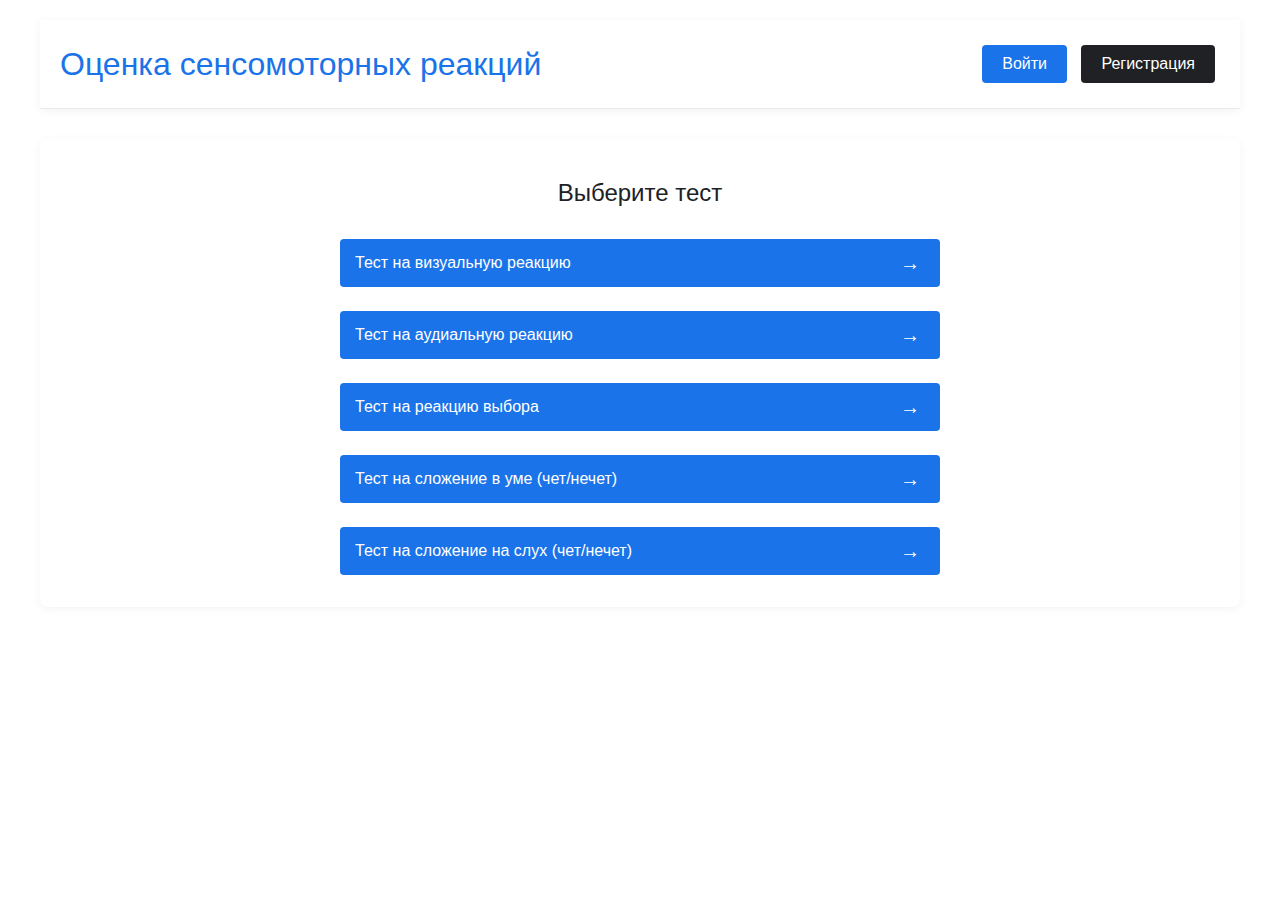
<file: target/sensomotor-tests-1.0-SNAPSHOT/index.html>
<!DOCTYPE html>
<html lang="ru">
<head>
    <meta charset="UTF-8">
    <meta name="viewport" content="width=device-width, initial-scale=1.0">
    <title>Оценка сенсомоторных реакций</title>
    <link rel="stylesheet" href="css/styles.css">
    <link href="https://fonts.googleapis.com/css2?family=Roboto:wght@300;400;500&display=swap" rel="stylesheet">
</head>
<body>
    <div class="container">
        <header>
            <h1>Оценка сенсомоторных реакций</h1>
            <div id="userControls">
                <button id="loginButton">Войти</button>
                <button id="registerButton" style="background-color: #202124;">Регистрация</button>
            </div>
        </header>

        <div id="testSelection">
            <h2>Выберите тест</h2>
            <div class="test-buttons-container">
                <button class="test-button" data-test-type="visual">Тест на визуальную реакцию</button>
                <button class="test-button" data-test-type="audio">Тест на аудиальную реакцию</button>
                <button class="test-button" data-test-type="choice">Тест на реакцию выбора</button>
                <button class="test-button" data-test-type="math">Тест на сложение в уме (чет/нечет)</button>
                <button class="test-button" data-test-type="audioMath">Тест на сложение на слух (чет/нечет)</button>
            </div>
        </div>

        <div id="testArea" class="test-area">
            <!-- Тестовая область будет заполнена динамически -->
        </div>
        <div id="resultsContainer"></div>

        <!-- Модальное окно входа -->
        <div id="loginModal" class="modal">
            <div class="modal-content">
                <h2>Вход в систему</h2>
                <form id="loginForm">
                    <input type="text" name="username" placeholder="Имя пользователя" required>
                    <input type="password" name="password" placeholder="Пароль" required>
                    <button type="submit">Войти</button>
                </form>
            </div>
        </div>

        <!-- Модальное окно регистрации -->
        <div id="registerModal" class="modal">
            <div class="modal-content">
                <h2>Регистрация</h2>
                <form id="registerForm">
                    <input type="text" name="username" placeholder="Имя пользователя" required>
                    <input type="password" name="password" placeholder="Пароль" required>
                    <select name="role" required>
                        <option value="USER">Пользователь</option>
                        <option value="EXPERT">Эксперт</option>
                    </select>
                    <select name="gender" required>
                        <option value="M">Мужской</option>
                        <option value="F">Женский</option>
                    </select>
                    <input type="date" name="birthDate" required>
                    <button type="submit" style="background-color: #202124;">Зарегистрироваться</button>
                </form>
            </div>
        </div>
    </div>

    <script src="js/auth.js"></script>
    <script src="js/tests.js"></script>
</body>
</html>
</file>
<file: target/sensomotor-tests-1.0-SNAPSHOT/css/styles.css>
/* Общие стили */
body {
    font-family: 'Segoe UI', Tahoma, Geneva, Verdana, sans-serif;
    margin: 0;
    padding: 0;
    background-color: #ffffff;
    color: #333;
}

.container {
    max-width: 1200px;
    margin: 0 auto;
    padding: 20px;
}

/* Стили для заголовка */
header {
    background-color: #fff;
    padding: 20px;
    box-shadow: 0 2px 10px rgba(0, 0, 0, 0.05);
    margin-bottom: 30px;
    display: flex;
    justify-content: space-between;
    align-items: center;
    border-bottom: 1px solid #eaeaea;
}

h1 {
    margin: 0;
    color: #1a73e8;
    font-weight: 500;
}

h2 {
    color: #202124;
    font-weight: 500;
}

/* Стили для кнопок */
.button, button {
    background-color: #1a73e8;
    color: white;
    padding: 10px 20px;
    border: none;
    border-radius: 4px;
    cursor: pointer;
    font-size: 16px;
    margin: 5px;
    transition: all 0.2s ease;
}

.button:hover, button:hover {
    background-color: #1765cc;
    box-shadow: 0 1px 3px rgba(0, 0, 0, 0.1);
}

/* Стили для модальных окон */
.modal {
    display: none;
    position: fixed;
    top: 0;
    left: 0;
    width: 100%;
    height: 100%;
    background-color: rgba(0, 0, 0, 0.4);
    z-index: 1000;
}

.modal-content {
    background-color: #fff;
    margin: 10% auto;
    padding: 30px;
    border-radius: 8px;
    width: 90%;
    max-width: 400px;
    position: relative;
    box-shadow: 0 4px 20px rgba(0, 0, 0, 0.1);
}

/* Стили для форм */
input, select {
    width: 100%;
    padding: 12px;
    margin: 8px 0;
    border: 1px solid #e0e0e0;
    border-radius: 4px;
    box-sizing: border-box;
    font-size: 16px;
    transition: border 0.2s;
}

input:focus, select:focus {
    border-color: #1a73e8;
    outline: none;
}

/* Стили для тестовой области */
#testArea {
    position: relative;
    width: 100%;
    height: 400px;
    background-color: #ffffff;
    margin: 20px 0;
    border-radius: 8px;
    overflow: hidden;
    box-shadow: 0 2px 10px rgba(0, 0, 0, 0.05);
}

.stimulus {
    position: absolute;
    width: 50px;
    height: 50px;
    border-radius: 50%;
    cursor: pointer;
    transition: transform 0.2s;
}

.stimulus:hover {
    transform: scale(1.05);
}

#instructions {
    position: absolute;
    bottom: 10px;
    left: 50%;
    transform: translateX(-50%);
    background-color: rgba(255, 255, 255, 0.95);
    padding: 10px 15px;
    border-radius: 8px;
    box-shadow: 0 1px 5px rgba(0, 0, 0, 0.1);
    text-align: center;
    max-width: 80%;
    font-size: 14px;
    z-index: 10;
}

.countdown {
    position: absolute;
    top: 50%;
    left: 50%;
    transform: translate(-50%, -50%);
    font-size: 72px;
    font-weight: bold;
    color: #1a73e8;
}

#resultsContainer {
    text-align: center;
    padding: 30px;
    background-color: white;
    border-radius: 8px;
    box-shadow: 0 2px 10px rgba(0, 0, 0, 0.05);
}

#resultsContainer h2 {
    color: #202124;
    margin-bottom: 20px;
}

#resultsContainer p {
    font-size: 18px;
    margin: 15px 0;
    color: #5f6368;
}

#resultsContainer button {
    margin-top: 25px;
}

/* Стили для кнопок выбора теста */
.test-button {
    display: block;
    width: 100%;
    padding: 15px;
    margin: 12px 0;
    background-color: #1a73e8;
    color: white;
    border: none;
    border-radius: 4px;
    cursor: pointer;
    font-size: 16px;
    transition: all 0.2s ease;
    text-align: left;
    position: relative;
}

.test-button:hover {
    background-color: #1765cc;
    box-shadow: 0 2px 5px rgba(0, 0, 0, 0.1);
}

.test-button:after {
    content: "→";
    position: absolute;
    right: 20px;
    top: 50%;
    transform: translateY(-50%);
    font-size: 20px;
}

/* Стили для теста на реакцию выбора */
#instructions ul {
    list-style-type: none;
    padding: 0;
    margin: 5px 0;
    text-align: left;
    font-size: 13px;
}

#instructions li {
    margin: 5px 0;
    display: flex;
    align-items: center;
}

.color-sample {
    display: inline-block;
    width: 20px;
    height: 20px;
    border-radius: 50%;
    margin-right: 10px;
    border: 1px solid #e0e0e0;
}

/* Стили для теста на сложение в уме */
#math-container {
    display: flex;
    flex-direction: column;
    align-items: center;
    justify-content: center;
    height: 250px;
}

#math-problem {
    font-size: 48px;
    font-weight: 500;
    margin-bottom: 30px;
    background-color: white;
    padding: 25px 50px;
    border-radius: 8px;
    box-shadow: 0 2px 10px rgba(0, 0, 0, 0.05);
    color: #202124;
}

#math-buttons {
    display: flex;
    gap: 20px;
}

#even-button, #odd-button {
    padding: 15px 30px;
    font-size: 18px;
    border: none;
    border-radius: 4px;
    cursor: pointer;
    transition: all 0.2s ease;
    min-width: 120px;
}

#even-button {
    background-color: #1a73e8;
    color: white;
}

#odd-button {
    background-color: #202124;
    color: white;
}

#even-button:hover {
    background-color: #1765cc;
}

#odd-button:hover {
    background-color: #303134;
}

/* Стили для контейнера с кнопками тестов */
.test-buttons-container {
    display: flex;
    flex-direction: column;
    max-width: 600px;
    margin: 0 auto;
}

#testSelection {
    text-align: center;
    padding: 20px;
    background-color: #ffffff;
    border-radius: 8px;
    box-shadow: 0 2px 10px rgba(0, 0, 0, 0.05);
    margin-bottom: 30px;
}

#testSelection h2 {
    margin-bottom: 20px;
    font-weight: 400;
}

/* Стили для аудио-математического теста */
#audio-math-container {
    display: flex;
    flex-direction: column;
    align-items: center;
    justify-content: center;
    height: 250px;
    padding: 20px;
}

#audio-status {
    font-size: 28px;
    font-weight: 500;
    margin-bottom: 30px;
    background-color: white;
    padding: 20px 30px;
    border-radius: 8px;
    box-shadow: 0 2px 10px rgba(0, 0, 0, 0.05);
    color: #202124;
    text-align: center;
    min-width: 300px;
}

#math-buttons {
    display: flex;
    gap: 20px;
    margin-top: 20px;
}

#even-button, #odd-button {
    padding: 15px 30px;
    font-size: 18px;
    font-weight: 500;
    min-width: 150px;
}

.error-message {
    color: #d93025;
    background-color: #fce8e6;
    padding: 15px;
    border-radius: 8px;
    margin-bottom: 20px;
    text-align: left;
}

.error-message p {
    margin: 10px 0;
    font-size: 14px;
}

.error-message ul {
    margin: 10px 0;
    padding-left: 20px;
}

.error-message li {
    margin: 5px 0;
    font-size: 14px;
}
</file>
